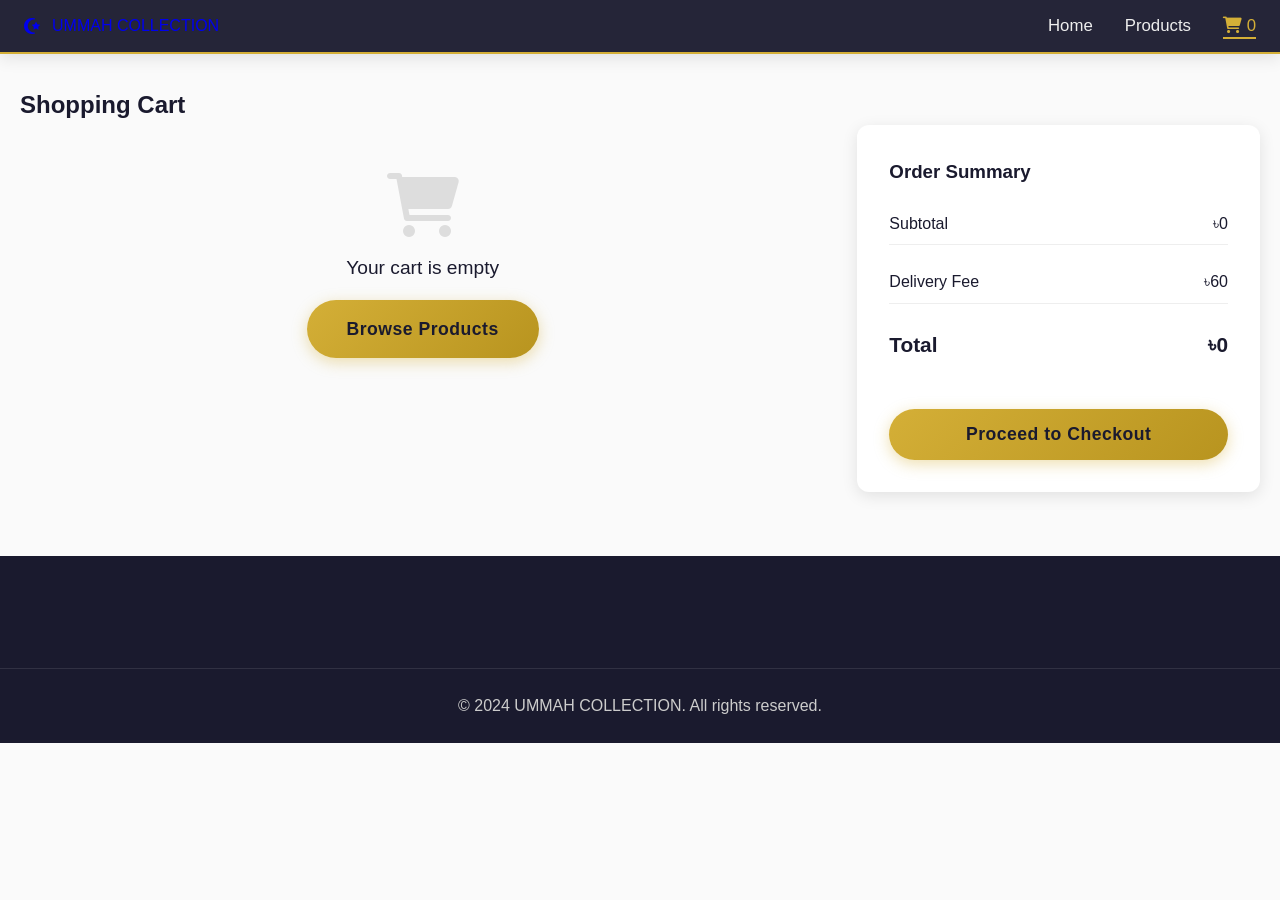
<file: UMMAH COLLECTION/cart.html>
<!DOCTYPE html>
<html lang="bn">
<head>
    <meta charset="UTF-8">
    <meta name="viewport" content="width=device-width, initial-scale=1.0">
    <title>Shopping Cart - UMMAH COLLECTION</title>
    <link rel="stylesheet" href="css/style.css">
    <link rel="stylesheet" href="https://cdnjs.cloudflare.com/ajax/libs/font-awesome/6.0.0/css/all.min.css">
</head>
<body>
    <nav class="navbar">
        <div class="nav-container">
            <a href="index.html" class="logo">
                <i class="fas fa-star-and-crescent"></i>
                UMMAH COLLECTION
            </a>
            <ul class="nav-menu">
                <li><a href="index.html">Home</a></li>
                <li><a href="products.html">Products</a></li>
                <li><a href="cart.html" class="active"><i class="fas fa-shopping-cart"></i> <span id="cart-count">0</span></a></li>
            </ul>
            <div class="hamburger">
                <span></span>
                <span></span>
                <span></span>
            </div>
        </div>
    </nav>

    <main class="cart-page">
        <h2>Shopping Cart</h2>
        <div class="cart-container">
            <div class="cart-items" id="cart-items">
                <!-- Cart items will be displayed here -->
            </div>
            <div class="cart-summary">
                <h3>Order Summary</h3>
                <div class="summary-item">
                    <span>Subtotal</span>
                    <span id="subtotal">৳0</span>
                </div>
                <div class="summary-item">
                    <span>Delivery Fee</span>
                    <span id="delivery-fee">৳60</span>
                </div>
                <div class="summary-total">
                    <span>Total</span>
                    <span id="total">৳0</span>
                </div>
                <button class="btn-primary checkout-btn" onclick="window.location.href='checkout.html'">
                    Proceed to Checkout
                </button>
            </div>
        </div>
    </main>

    <footer class="footer">
        <div class="footer-bottom">
            <p>&copy; 2024 UMMAH COLLECTION. All rights reserved.</p>
        </div>
    </footer>

    <script src="js/cart.js"></script>
</body>
</html>
</file>
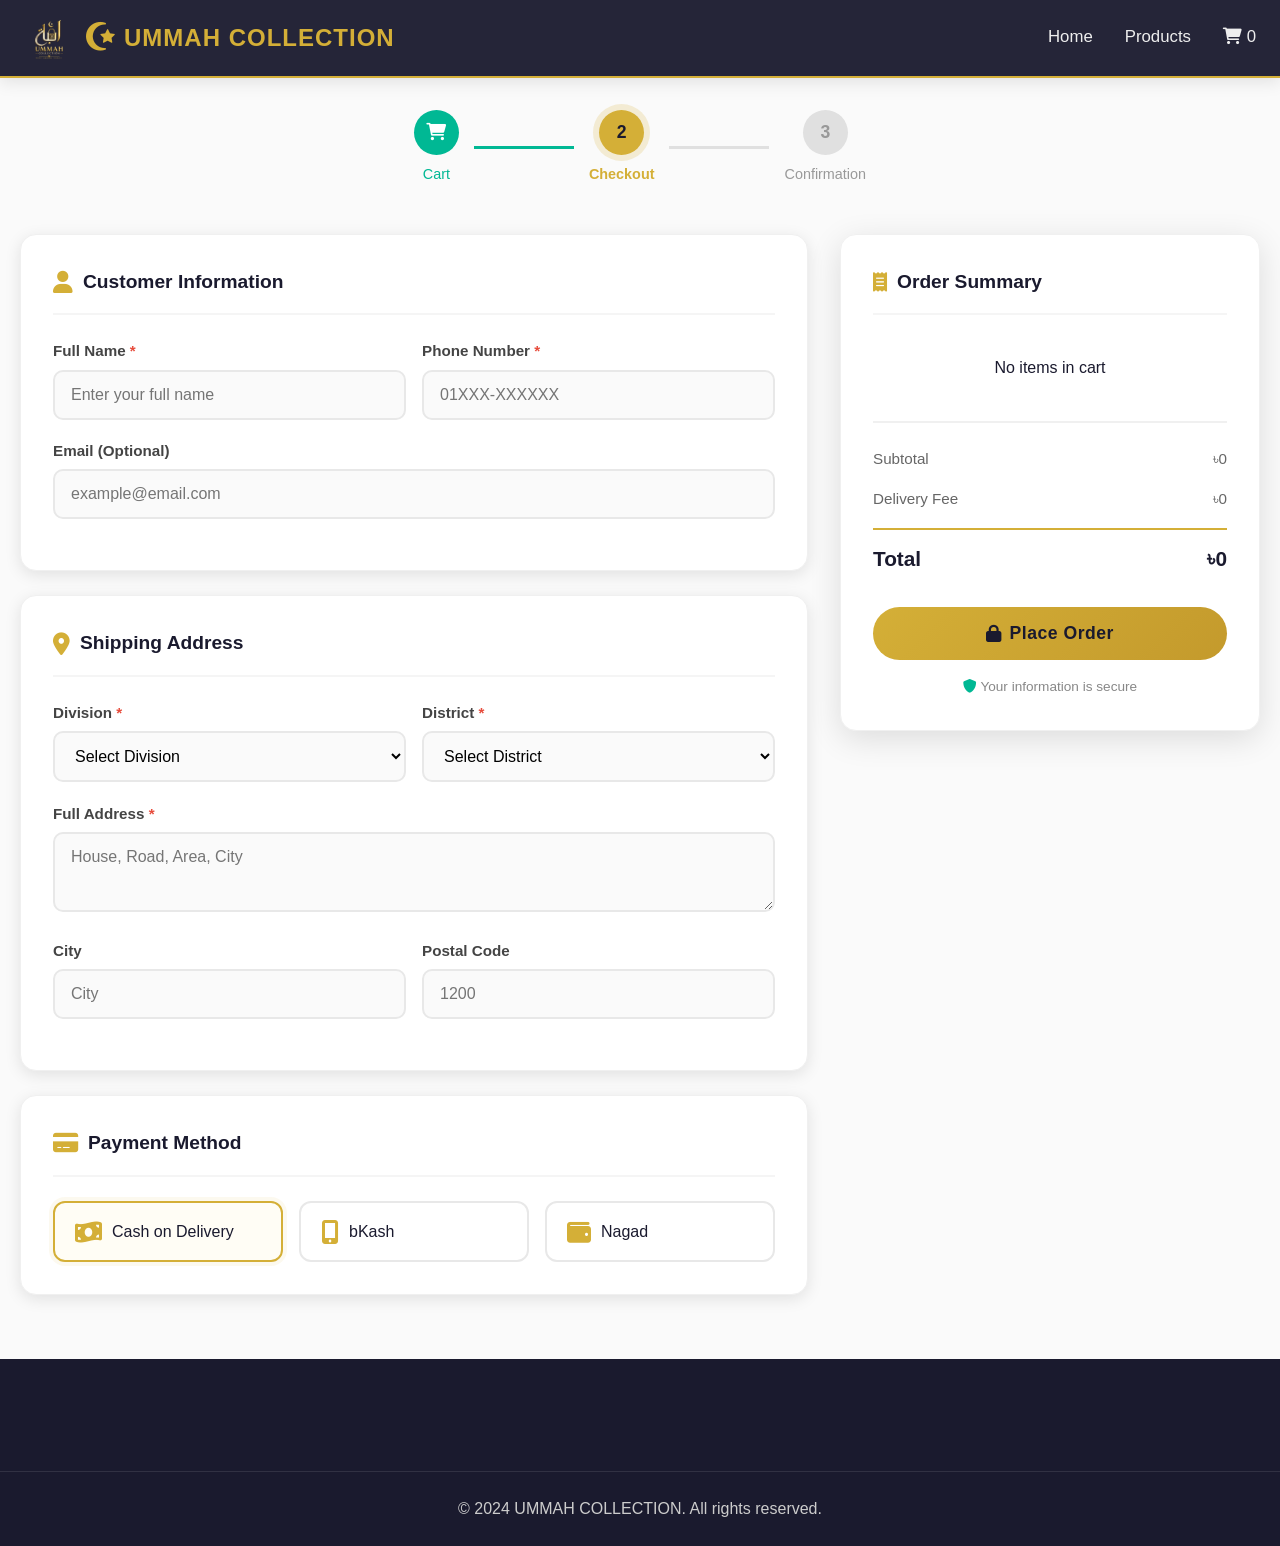
<file: UMMAH COLLECTION/checkout.html>
<!DOCTYPE html>
<html lang="bn">
<head>
    <meta charset="UTF-8">
    <meta name="viewport" content="width=device-width, initial-scale=1.0">
    <title>Checkout - UMMAH COLLECTION</title>
    <link rel="stylesheet" href="css/style.css">
    <link rel="stylesheet" href="https://cdnjs.cloudflare.com/ajax/libs/font-awesome/6.0.0/css/all.min.css">
</head>
<body>
    <nav class="navbar">
        <div class="nav-container">
            <a href="index.html" class="logo">
                <img src="assets/logo.png" alt="UMMAH Logo" class="custom-logo" onerror="this.style.display='none'">
                <div class="logo-text">
                    <i class="fas fa-star-and-crescent"></i>
                    <span>UMMAH COLLECTION</span>
                </div>
            </a>
            <ul class="nav-menu">
                <li><a href="index.html">Home</a></li>
                <li><a href="products.html">Products</a></li>
                <li><a href="cart.html"><i class="fas fa-shopping-cart"></i> <span id="cart-count">0</span></a></li>
            </ul>
            <div class="hamburger">
                <span></span><span></span><span></span>
            </div>
        </div>
    </nav>

    <main class="checkout-page-new">
        <!-- Progress Steps -->
        <div class="checkout-progress">
            <div class="step completed">
                <div class="step-number"><i class="fas fa-shopping-cart"></i></div>
                <span>Cart</span>
            </div>
            <div class="step-line"></div>
            <div class="step active">
                <div class="step-number">2</div>
                <span>Checkout</span>
            </div>
            <div class="step-line"></div>
            <div class="step">
                <div class="step-number">3</div>
                <span>Confirmation</span>
            </div>
        </div>

        <div class="checkout-layout">
            <!-- Left Column: Billing & Shipping -->
            <div class="checkout-main">
                <div class="checkout-card">
                    <h3><i class="fas fa-user"></i> Customer Information</h3>
                    <div class="form-row-2">
                        <div class="form-group">
                            <label>Full Name <span class="required">*</span></label>
                            <input type="text" id="name" placeholder="Enter your full name" required>
                        </div>
                        <div class="form-group">
                            <label>Phone Number <span class="required">*</span></label>
                            <input type="tel" id="phone" placeholder="01XXX-XXXXXX" required>
                        </div>
                    </div>
                    <div class="form-group">
                        <label>Email (Optional)</label>
                        <input type="email" id="email" placeholder="example@email.com">
                    </div>
                </div>

                <div class="checkout-card">
                    <h3><i class="fas fa-map-marker-alt"></i> Shipping Address</h3>
                    <div class="form-row-2">
                        <div class="form-group">
                            <label>Division <span class="required">*</span></label>
                            <select id="division" required onchange="loadDistricts()">
                                <option value="">Select Division</option>
                            </select>
                        </div>
                        <div class="form-group">
                            <label>District <span class="required">*</span></label>
                            <select id="district" required onchange="updateDeliveryFee()">
                                <option value="">Select District</option>
                            </select>
                        </div>
                    </div>
                    <div class="form-group">
                        <label>Full Address <span class="required">*</span></label>
                        <textarea id="address" placeholder="House, Road, Area, City" required></textarea>
                    </div>
                    <div class="form-row-2">
                        <div class="form-group">
                            <label>City</label>
                            <input type="text" id="city" placeholder="City">
                        </div>
                        <div class="form-group">
                            <label>Postal Code</label>
                            <input type="text" id="postal-code" placeholder="1200">
                        </div>
                    </div>
                </div>

                <div class="checkout-card">
                    <h3><i class="fas fa-credit-card"></i> Payment Method</h3>
                    <div class="payment-options-new">
                        <label class="payment-radio">
                            <input type="radio" name="payment" value="cod" checked>
                            <div class="payment-info">
                                <i class="fas fa-money-bill-wave"></i>
                                <span>Cash on Delivery</span>
                            </div>
                        </label>
                        <label class="payment-radio">
                            <input type="radio" name="payment" value="bkash">
                            <div class="payment-info">
                                <i class="fas fa-mobile-alt"></i>
                                <span>bKash</span>
                            </div>
                        </label>
                        <label class="payment-radio">
                            <input type="radio" name="payment" value="nagad">
                            <div class="payment-info">
                                <i class="fas fa-wallet"></i>
                                <span>Nagad</span>
                            </div>
                        </label>
                    </div>
                </div>
            </div>

            <!-- Right Column: Order Summary -->
            <div class="checkout-sidebar">
                <div class="order-summary-card">
                    <h3><i class="fas fa-receipt"></i> Order Summary</h3>
                    <div id="checkout-items" class="order-items-list"></div>
                    <div class="order-totals">
                        <div class="total-row">
                            <span>Subtotal</span>
                            <span id="checkout-subtotal">৳0</span>
                        </div>
                        <div class="total-row">
                            <span>Delivery Fee</span>
                            <span id="checkout-delivery-fee">৳0</span>
                        </div>
                        <div class="total-row grand-total">
                            <span>Total</span>
                            <span id="checkout-total">৳0</span>
                        </div>
                    </div>
                    <button type="button" class="btn-place-order" onclick="placeOrder()">
                        <i class="fas fa-lock"></i> Place Order
                    </button>
                    <p class="secure-note">
                        <i class="fas fa-shield-alt"></i> Your information is secure
                    </p>
                </div>
            </div>
        </div>
    </main>

    <!-- Success Modal -->
    <div id="success-modal" class="modal">
        <div class="modal-content success-modal-content">
            <div class="success-animation">
                <i class="fas fa-check-circle"></i>
            </div>
            <h2>Order Placed Successfully!</h2>
            <p>Thank you for shopping with UMMAH COLLECTION</p>
            <div class="order-id-box">
                <span>Order ID:</span>
                <strong id="order-id"></strong>
            </div>
            <p class="contact-note">We will contact you soon at your phone number.</p>
            <button onclick="window.location.href='index.html'" class="btn-primary">Continue Shopping</button>
        </div>
    </div>

    <footer class="footer">
        <div class="footer-bottom">
            <p>&copy; 2024 UMMAH COLLECTION. All rights reserved.</p>
        </div>
    </footer>

    <script src="js/cart.js"></script>
</body>
</html>
</file>
<file: UMMAH COLLECTION/css/style.css>
* {
    margin: 0;
    padding: 0;
    box-sizing: border-box;
}

:root {
    --primary: #1a1a2e;
    --primary-light: #16213e;
    --secondary: #c0392b;
    --accent: #e67e22;
    --gold: #d4af37;
    --gold-light: #f0d060;
    --bg-light: #fafafa;
    --white: #ffffff;
    --text-dark: #1a1a2e;
    --text-gray: #666;
    --shadow-sm: 0 2px 8px rgba(0,0,0,0.06);
    --shadow: 0 4px 16px rgba(0,0,0,0.1);
    --shadow-lg: 0 8px 32px rgba(0,0,0,0.12);
    --radius: 12px;
    --transition: all 0.3s ease;
}

body {
    font-family: 'Segoe UI', 'Noto Sans Bengali', Tahoma, sans-serif;
    line-height: 1.6;
    color: var(--text-dark);
    background: var(--bg-light);
    overflow-x: hidden;
}

/* ========== NAVIGATION ========== */
.navbar {
    background: rgba(26, 26, 46, 0.95);
    backdrop-filter: blur(10px);
    padding: 0.8rem 0;
    position: sticky;
    top: 0;
    z-index: 1000;
    box-shadow: var(--shadow);
    border-bottom: 2px solid var(--gold);
}

.nav-container {
    max-width: 1300px;
    margin: 0 auto;
    padding: 0 24px;
    display: flex;
    justify-content: space-between;
    align-items: center;
}

.logo {
    display: flex;
    align-items: center;
    gap: 12px;
    text-decoration: none;
}

.custom-logo {
    height: 50px;
    width: auto;
    border-radius: 8px;
    object-fit: contain;
}

.logo-text {
    display: flex;
    align-items: center;
    gap: 8px;
    color: var(--gold);
    font-size: 1.5rem;
    font-weight: 800;
    letter-spacing: 1px;
}

.logo-text i {
    font-size: 1.8rem;
    animation: glow 2s infinite alternate;
}

@keyframes glow {
    0% { color: var(--gold); text-shadow: 0 0 5px rgba(212,175,55,0.3); }
    100% { color: var(--gold-light); text-shadow: 0 0 20px rgba(212,175,55,0.6); }
}

.nav-menu {
    display: flex;
    list-style: none;
    gap: 2rem;
    align-items: center;
}

.nav-menu a {
    color: #eee;
    text-decoration: none;
    font-size: 1.05rem;
    font-weight: 500;
    transition: var(--transition);
    position: relative;
}

.nav-menu a::after {
    content: '';
    position: absolute;
    bottom: -4px;
    left: 0;
    width: 0;
    height: 2px;
    background: var(--gold);
    transition: var(--transition);
}

.nav-menu a:hover::after,
.nav-menu a.active::after {
    width: 100%;
}

.nav-menu a:hover,
.nav-menu a.active {
    color: var(--gold);
}

.hamburger {
    display: none;
    flex-direction: column;
    cursor: pointer;
    gap: 5px;
}

.hamburger span {
    width: 28px;
    height: 3px;
    background: var(--white);
    transition: var(--transition);
    border-radius: 2px;
}

/* ========== HERO SLIDER ========== */
.hero-slider {
    position: relative;
    height: 85vh;
    min-height: 500px;
    overflow: hidden;
    display: flex;
    align-items: center;
    justify-content: center;
}

.slide {
    position: absolute;
    top: 0;
    left: 0;
    width: 100%;
    height: 100%;
    background-size: cover;
    background-position: center;
    opacity: 0;
    transition: opacity 1.2s ease-in-out;
}

.slide.active {
    opacity: 1;
}

.hero-overlay {
    position: absolute;
    top: 0;
    left: 0;
    width: 100%;
    height: 100%;
    background: linear-gradient(135deg, rgba(26,26,46,0.85), rgba(22,33,62,0.7));
    z-index: 1;
}

.hero-content {
    position: relative;
    z-index: 2;
    text-align: center;
    color: var(--white);
    padding: 0 20px;
}

.hero-content h1 {
    font-size: 3.5rem;
    font-weight: 800;
    margin-bottom: 1rem;
    color: var(--gold);
    text-shadow: 2px 2px 8px rgba(0,0,0,0.5);
    animation: fadeInUp 1s ease;
}

.hero-content p {
    font-size: 1.3rem;
    margin-bottom: 2.5rem;
    opacity: 0.95;
    animation: fadeInUp 1.2s ease;
}

@keyframes fadeInUp {
    from { opacity: 0; transform: translateY(30px); }
    to { opacity: 1; transform: translateY(0); }
}

.slider-dots {
    position: absolute;
    bottom: 30px;
    z-index: 2;
    display: flex;
    gap: 12px;
}

.dot {
    width: 14px;
    height: 14px;
    border-radius: 50%;
    background: rgba(255,255,255,0.4);
    cursor: pointer;
    transition: var(--transition);
    border: 2px solid transparent;
}

.dot.active {
    background: var(--gold);
    border-color: var(--white);
    transform: scale(1.3);
}

/* ========== BUTTONS ========== */
.btn-primary {
    background: linear-gradient(135deg, var(--gold), #b8941f);
    color: var(--primary);
    padding: 15px 40px;
    border: none;
    border-radius: 50px;
    font-size: 1.1rem;
    font-weight: 700;
    cursor: pointer;
    text-decoration: none;
    display: inline-block;
    transition: var(--transition);
    box-shadow: 0 4px 15px rgba(212,175,55,0.4);
    letter-spacing: 0.5px;
}

.btn-primary:hover {
    transform: translateY(-3px);
    box-shadow: 0 8px 25px rgba(212,175,55,0.6);
    background: linear-gradient(135deg, #e6b800, #d4af37);
}

.btn-outline {
    border: 2px solid var(--gold);
    color: var(--gold);
    padding: 12px 35px;
    border-radius: 50px;
    font-weight: 600;
    text-decoration: none;
    transition: var(--transition);
    display: inline-flex;
    align-items: center;
    gap: 8px;
}

.btn-outline:hover {
    background: var(--gold);
    color: var(--primary);
}

/* ========== FEATURES ========== */
.features {
    display: grid;
    grid-template-columns: repeat(auto-fit, minmax(220px, 1fr));
    gap: 1.5rem;
    padding: 4rem 2rem;
    max-width: 1300px;
    margin: -50px auto 0;
    position: relative;
    z-index: 3;
}

.feature-card {
    background: var(--white);
    padding: 2rem 1.5rem;
    border-radius: var(--radius);
    box-shadow: var(--shadow-lg);
    text-align: center;
    transition: var(--transition);
    border: 1px solid #eee;
}

.feature-card:hover {
    transform: translateY(-8px);
    box-shadow: 0 12px 40px rgba(0,0,0,0.15);
}

.feature-icon {
    width: 65px;
    height: 65px;
    border-radius: 50%;
    background: linear-gradient(135deg, var(--gold-light), var(--gold));
    display: flex;
    align-items: center;
    justify-content: center;
    margin: 0 auto 1rem;
}

.feature-icon i {
    font-size: 1.8rem;
    color: var(--primary);
}

/* ========== FEATURED PRODUCTS ========== */
.featured-products {
    padding: 4rem 2rem;
    max-width: 1300px;
    margin: 0 auto;
}

.section-header {
    text-align: center;
    margin-bottom: 3rem;
}

.section-header h2 {
    font-size: 2.5rem;
    color: var(--primary);
    margin-bottom: 0.5rem;
}

.section-header p {
    color: var(--text-gray);
    font-size: 1.1rem;
}

.featured-grid,
.products-grid {
    display: grid;
    grid-template-columns: repeat(auto-fill, minmax(280px, 1fr));
    gap: 2rem;
}

.product-card {
    background: var(--white);
    border-radius: 16px;
    overflow: hidden;
    box-shadow: var(--shadow);
    transition: var(--transition);
    position: relative;
    border: 1px solid #eee;
}

.product-card::before {
    content: '';
    position: absolute;
    top: 0;
    left: 0;
    width: 100%;
    height: 100%;
    background: linear-gradient(180deg, transparent 60%, rgba(212,175,55,0.05));
    z-index: 0;
    pointer-events: none;
}

.product-card:hover {
    transform: translateY(-10px);
    box-shadow: 0 20px 50px rgba(0,0,0,0.15);
}

.product-image {
    width: 100%;
    height: 260px;
    object-fit: cover;
    transition: var(--transition);
}

.product-card:hover .product-image {
    transform: scale(1.05);
}

.product-info {
    padding: 1.5rem;
    position: relative;
    z-index: 1;
}

.product-title {
    font-size: 1.15rem;
    font-weight: 700;
    margin-bottom: 0.3rem;
    color: var(--primary);
}

.product-info > p {
    color: var(--text-gray);
    font-size: 0.9rem;
    margin-bottom: 0.8rem;
}

.product-price {
    color: var(--secondary);
    font-size: 1.4rem;
    font-weight: 800;
    margin-bottom: 1rem;
}

.product-price::before {
    content: '৳ ';
    font-size: 1rem;
}

.add-to-cart {
    width: 100%;
    padding: 12px;
    background: linear-gradient(135deg, var(--primary), var(--primary-light));
    color: var(--white);
    border: none;
    border-radius: 50px;
    cursor: pointer;
    font-size: 1rem;
    font-weight: 600;
    transition: var(--transition);
    letter-spacing: 0.5px;
}

.add-to-cart:hover {
    background: linear-gradient(135deg, var(--gold), #b8941f);
    color: var(--primary);
    box-shadow: 0 5px 20px rgba(212,175,55,0.4);
}

.view-all-wrapper {
    text-align: center;
    margin-top: 3rem;
}

/* ========== WHY US ========== */
.why-us {
    padding: 5rem 2rem;
    background: linear-gradient(135deg, var(--primary), var(--primary-light));
    color: var(--white);
}

.why-us .section-header h2 {
    color: var(--gold);
}

.why-grid {
    display: grid;
    grid-template-columns: repeat(auto-fit, minmax(250px, 1fr));
    gap: 2rem;
    max-width: 1300px;
    margin: 0 auto;
}

.why-card {
    text-align: center;
    padding: 2rem;
    background: rgba(255,255,255,0.05);
    border-radius: var(--radius);
    backdrop-filter: blur(5px);
    border: 1px solid rgba(255,255,255,0.1);
    transition: var(--transition);
}

.why-card:hover {
    background: rgba(255,255,255,0.1);
    transform: translateY(-5px);
}

.why-card i {
    font-size: 3rem;
    color: var(--gold);
    margin-bottom: 1rem;
}

/* ========== PRODUCTS PAGE ========== */
.products-page {
    display: grid;
    grid-template-columns: 250px 1fr;
    gap: 2rem;
    max-width: 1300px;
    margin: 2rem auto;
    padding: 0 20px;
}

.sidebar {
    background: var(--white);
    padding: 2rem;
    border-radius: var(--radius);
    box-shadow: var(--shadow);
    height: fit-content;
}

.category-btn {
    width: 100%;
    padding: 12px 15px;
    margin: 5px 0;
    background: var(--bg-light);
    border: 2px solid transparent;
    border-radius: 8px;
    cursor: pointer;
    text-align: left;
    transition: var(--transition);
    font-weight: 500;
}

.category-btn.active,
.category-btn:hover {
    border-color: var(--gold);
    background: #fffdf5;
    color: var(--primary);
}

.search-bar {
    display: flex;
    align-items: center;
    background: var(--white);
    padding: 10px 20px;
    border-radius: 50px;
    box-shadow: var(--shadow-sm);
    border: 2px solid #eee;
    margin-bottom: 1rem;
}

.search-bar input {
    border: none;
    outline: none;
    flex: 1;
    font-size: 1rem;
}

/* ========== CART PAGE ========== */
.cart-page {
    max-width: 1300px;
    margin: 2rem auto;
    padding: 0 20px;
}

.cart-container {
    display: grid;
    grid-template-columns: 2fr 1fr;
    gap: 2rem;
}

.cart-item {
    display: flex;
    align-items: center;
    background: var(--white);
    padding: 1.5rem;
    border-radius: var(--radius);
    margin-bottom: 1rem;
    box-shadow: var(--shadow-sm);
    gap: 1.5rem;
}

.cart-item-image {
    width: 100px;
    height: 100px;
    object-fit: cover;
    border-radius: 8px;
}

.cart-item-details {
    flex: 1;
}

.cart-item-details h4 {
    margin-bottom: 0.5rem;
}

.quantity-controls {
    display: flex;
    align-items: center;
    gap: 10px;
    margin-top: 0.5rem;
}

.quantity-controls button {
    width: 30px;
    height: 30px;
    border: 1px solid #ddd;
    border-radius: 50%;
    background: white;
    cursor: pointer;
    font-weight: bold;
    transition: var(--transition);
}

.quantity-controls button:hover {
    background: var(--gold);
    color: white;
    border-color: var(--gold);
}

.cart-item-total {
    text-align: right;
    font-weight: 700;
    font-size: 1.1rem;
}

.btn-delete {
    background: none;
    border: none;
    color: #e74c3c;
    cursor: pointer;
    font-size: 1.2rem;
    margin-top: 0.5rem;
}

.cart-summary {
    background: var(--white);
    padding: 2rem;
    border-radius: var(--radius);
    box-shadow: var(--shadow);
    height: fit-content;
}

.summary-item,
.summary-total {
    display: flex;
    justify-content: space-between;
    margin: 1rem 0;
    padding: 0.5rem 0;
    border-bottom: 1px solid #eee;
}

.summary-total {
    font-size: 1.3rem;
    font-weight: bold;
    border-bottom: none;
}

.checkout-btn {
    width: 100%;
    margin-top: 1.5rem;
}

/* ========== CHECKOUT PREMIUM STYLES ========== */
.checkout-page-new {
    max-width: 1300px;
    margin: 2rem auto;
    padding: 0 20px;
}

.checkout-progress {
    display: flex;
    align-items: center;
    justify-content: center;
    margin-bottom: 3rem;
    padding: 0 20px;
}

.step {
    display: flex;
    flex-direction: column;
    align-items: center;
    gap: 8px;
    font-size: 0.9rem;
    color: #999;
    font-weight: 500;
}

.step.completed { color: #00b894; }
.step.active { color: var(--gold); font-weight: 700; }

.step-number {
    width: 45px;
    height: 45px;
    border-radius: 50%;
    background: #e0e0e0;
    display: flex;
    align-items: center;
    justify-content: center;
    font-weight: 700;
    font-size: 1.1rem;
    transition: var(--transition);
}

.step.completed .step-number {
    background: #00b894;
    color: white;
}

.step.active .step-number {
    background: var(--gold);
    color: var(--primary);
    box-shadow: 0 0 0 6px rgba(212,175,55,0.2);
}

.step-line {
    width: 100px;
    height: 3px;
    background: #e0e0e0;
    margin: 0 15px;
}

.step.completed + .step-line {
    background: #00b894;
}

.checkout-layout {
    display: grid;
    grid-template-columns: 1fr 420px;
    gap: 2rem;
    align-items: start;
}

.checkout-main {
    display: flex;
    flex-direction: column;
    gap: 1.5rem;
}

.checkout-card {
    background: var(--white);
    padding: 2rem;
    border-radius: 16px;
    box-shadow: var(--shadow);
    border: 1px solid #f0f0f0;
}

.checkout-card h3 {
    display: flex;
    align-items: center;
    gap: 10px;
    font-size: 1.2rem;
    color: var(--primary);
    margin-bottom: 1.5rem;
    padding-bottom: 1rem;
    border-bottom: 2px solid #f5f5f5;
}

.checkout-card h3 i {
    color: var(--gold);
    font-size: 1.4rem;
}

.form-row-2 {
    display: grid;
    grid-template-columns: 1fr 1fr;
    gap: 1rem;
}

.form-group {
    margin-bottom: 1.2rem;
}

.form-group label {
    display: block;
    margin-bottom: 6px;
    font-weight: 600;
    font-size: 0.95rem;
    color: #444;
}

.required {
    color: #e74c3c;
}

.form-group input,
.form-group select,
.form-group textarea {
    width: 100%;
    padding: 14px 16px;
    border: 2px solid #e8e8e8;
    border-radius: 10px;
    font-size: 1rem;
    font-family: inherit;
    transition: var(--transition);
    background: #fafafa;
}

.form-group input:focus,
.form-group select:focus,
.form-group textarea:focus {
    outline: none;
    border-color: var(--gold);
    background: var(--white);
    box-shadow: 0 0 0 4px rgba(212,175,55,0.08);
}

.form-group textarea {
    min-height: 80px;
    resize: vertical;
}

.payment-options-new {
    display: flex;
    gap: 1rem;
    flex-wrap: wrap;
}

.payment-radio {
    flex: 1;
    min-width: 140px;
}

.payment-radio input {
    display: none;
}

.payment-info {
    display: flex;
    align-items: center;
    gap: 10px;
    padding: 16px 20px;
    border: 2px solid #e8e8e8;
    border-radius: 12px;
    cursor: pointer;
    transition: var(--transition);
    font-weight: 500;
}

.payment-radio input:checked + .payment-info {
    border-color: var(--gold);
    background: #fffdf5;
    box-shadow: 0 0 0 4px rgba(212,175,55,0.08);
}

.payment-info i {
    font-size: 1.5rem;
    color: var(--gold);
}

.checkout-sidebar {
    position: sticky;
    top: 100px;
}

.order-summary-card {
    background: var(--white);
    padding: 2rem;
    border-radius: 16px;
    box-shadow: var(--shadow-lg);
    border: 1px solid #f0f0f0;
}

.order-summary-card h3 {
    display: flex;
    align-items: center;
    gap: 10px;
    font-size: 1.2rem;
    color: var(--primary);
    margin-bottom: 1.5rem;
    padding-bottom: 1rem;
    border-bottom: 2px solid #f5f5f5;
}

.order-summary-card h3 i {
    color: var(--gold);
}

.order-items-list {
    max-height: 300px;
    overflow-y: auto;
    margin-bottom: 1.5rem;
}

.order-item-mini {
    display: flex;
    justify-content: space-between;
    align-items: center;
    padding: 10px 0;
    border-bottom: 1px solid #f5f5f5;
    font-size: 0.95rem;
}

.order-item-mini:last-child {
    border-bottom: none;
}

.order-item-name {
    font-weight: 500;
}

.order-item-qty {
    color: #888;
    font-size: 0.85rem;
}

.order-item-price {
    font-weight: 600;
}

.order-totals {
    border-top: 2px solid #f0f0f0;
    padding-top: 1rem;
}

.total-row {
    display: flex;
    justify-content: space-between;
    padding: 8px 0;
    color: #666;
    font-size: 0.95rem;
}

.total-row.grand-total {
    font-size: 1.3rem;
    font-weight: 800;
    color: var(--primary);
    padding-top: 12px;
    margin-top: 8px;
    border-top: 2px solid var(--gold);
}

.btn-place-order {
    width: 100%;
    padding: 16px;
    background: linear-gradient(135deg, var(--gold), #c49a2c);
    color: var(--primary);
    border: none;
    border-radius: 50px;
    font-size: 1.1rem;
    font-weight: 700;
    cursor: pointer;
    margin-top: 1.5rem;
    transition: var(--transition);
    display: flex;
    align-items: center;
    justify-content: center;
    gap: 8px;
    letter-spacing: 0.5px;
}

.btn-place-order:hover {
    transform: translateY(-2px);
    box-shadow: 0 10px 30px rgba(212,175,55,0.4);
}

.secure-note {
    text-align: center;
    margin-top: 1rem;
    color: #888;
    font-size: 0.85rem;
}

.secure-note i {
    color: #00b894;
}

/* ========== SUCCESS MODAL ========== */
.modal {
    display: none;
    position: fixed;
    top: 0;
    left: 0;
    width: 100%;
    height: 100%;
    background: rgba(0,0,0,0.6);
    justify-content: center;
    align-items: center;
    z-index: 2000;
}

.modal-content {
    background: var(--white);
    padding: 3rem;
    border-radius: var(--radius);
    text-align: center;
}

.success-modal-content {
    max-width: 450px;
    padding: 3rem 2rem;
}

.success-animation i {
    font-size: 6rem;
    color: #00b894;
    animation: scaleIn 0.5s ease;
}

@keyframes scaleIn {
    0% { transform: scale(0); opacity: 0; }
    100% { transform: scale(1); opacity: 1; }
}

.order-id-box {
    background: #f0fff4;
    padding: 12px 20px;
    border-radius: 8px;
    margin: 1rem 0;
    display: inline-block;
    border: 1px dashed #00b894;
}

.order-id-box strong {
    color: #00b894;
    font-size: 1.2rem;
}

.contact-note {
    color: #666;
    font-size: 0.9rem;
    margin-top: 0.5rem;
}

/* ========== ADMIN PAGE ========== */
.admin-page {
    max-width: 1300px;
    margin: 2rem auto;
    padding: 0 20px;
}

.admin-header {
    text-align: center;
    margin-bottom: 2rem;
}

.admin-stats {
    display: grid;
    grid-template-columns: repeat(auto-fit, minmax(200px, 1fr));
    gap: 1.5rem;
    margin-bottom: 2rem;
}

.stat-card {
    background: var(--white);
    padding: 1.5rem;
    border-radius: var(--radius);
    box-shadow: var(--shadow);
    display: flex;
    align-items: center;
    gap: 1rem;
}

.stat-card i {
    font-size: 2.5rem;
    color: var(--gold);
}

.orders-table-container {
    background: var(--white);
    padding: 2rem;
    border-radius: var(--radius);
    box-shadow: var(--shadow);
    overflow-x: auto;
    margin-bottom: 2rem;
}

.orders-table {
    width: 100%;
    border-collapse: collapse;
}

.orders-table th {
    background: var(--primary);
    color: var(--white);
    padding: 12px;
    text-align: left;
}

.orders-table td {
    padding: 12px;
    border-bottom: 1px solid #eee;
}

.status-pending {
    background: #ffeaa7;
    color: #d63031;
    padding: 4px 12px;
    border-radius: 20px;
    font-weight: 600;
}

.status-completed {
    background: #55efc4;
    color: #00b894;
    padding: 4px 12px;
    border-radius: 20px;
    font-weight: 600;
}

.action-btn {
    padding: 6px 14px;
    border: none;
    border-radius: 6px;
    cursor: pointer;
    margin: 2px;
    font-weight: 600;
    transition: var(--transition);
}

.btn-complete { background: #00b894; color: white; }
.btn-delete { background: #d63031; color: white; }
.btn-danger { background: #e74c3c; color: white; padding: 12px 24px; border: none; border-radius: 8px; cursor: pointer; }

/* ========== ADMIN DELIVERY CHARGES ========== */
.delivery-grid {
    display: grid;
    grid-template-columns: repeat(auto-fill, minmax(300px, 1fr));
    gap: 1.5rem;
}

.division-card {
    background: var(--white);
    padding: 1.5rem;
    border-radius: 12px;
    box-shadow: var(--shadow);
}

.division-card h4 {
    color: var(--primary);
    margin-bottom: 1rem;
    display: flex;
    align-items: center;
    gap: 8px;
}

.district-row {
    display: flex;
    justify-content: space-between;
    align-items: center;
    padding: 8px 0;
    border-bottom: 1px solid #f0f0f0;
}

.district-row input {
    width: 100px;
    padding: 6px 10px;
    border: 1px solid #ddd;
    border-radius: 6px;
    text-align: center;
}

/* ========== FOOTER ========== */
.footer {
    background: var(--primary);
    color: #ccc;
    padding: 4rem 0 0;
    margin-top: 4rem;
}

.footer-content {
    max-width: 1300px;
    margin: 0 auto;
    padding: 0 20px;
    display: grid;
    grid-template-columns: repeat(auto-fit, minmax(250px, 1fr));
    gap: 2rem;
}

.footer-section h3 {
    color: var(--gold);
    margin-bottom: 1rem;
}

.footer-section ul {
    list-style: none;
}

.footer-section a {
    color: #ccc;
    text-decoration: none;
    transition: var(--transition);
}

.footer-section a:hover { color: var(--gold); }

.social-icons {
    display: flex;
    gap: 15px;
    margin-top: 1rem;
}

.social-icons a {
    width: 40px;
    height: 40px;
    border-radius: 50%;
    background: rgba(255,255,255,0.1);
    display: flex;
    align-items: center;
    justify-content: center;
    color: var(--white);
    transition: var(--transition);
}

.social-icons a:hover { background: var(--gold); color: var(--primary); }

.footer-bottom {
    text-align: center;
    padding: 1.5rem;
    margin-top: 3rem;
    border-top: 1px solid rgba(255,255,255,0.1);
}

/* ========== RESPONSIVE ========== */
@media (max-width: 768px) {
    .nav-menu {
        display: none;
        position: absolute;
        top: 70px;
        left: 0;
        width: 100%;
        background: var(--primary);
        flex-direction: column;
        padding: 2rem;
    }
    .nav-menu.active { display: flex; }
    .hamburger { display: flex; }

    .hero-content h1 { font-size: 2rem; }
    .hero-slider { height: 60vh; }

    .products-page { grid-template-columns: 1fr; }
    .cart-container { grid-template-columns: 1fr; }
    .checkout-layout { grid-template-columns: 1fr; }
    .checkout-sidebar { position: static; }
    .form-row-2 { grid-template-columns: 1fr; }

    .features { margin-top: -30px; }
    
    .step-line { width: 50px; }
}
</file>
